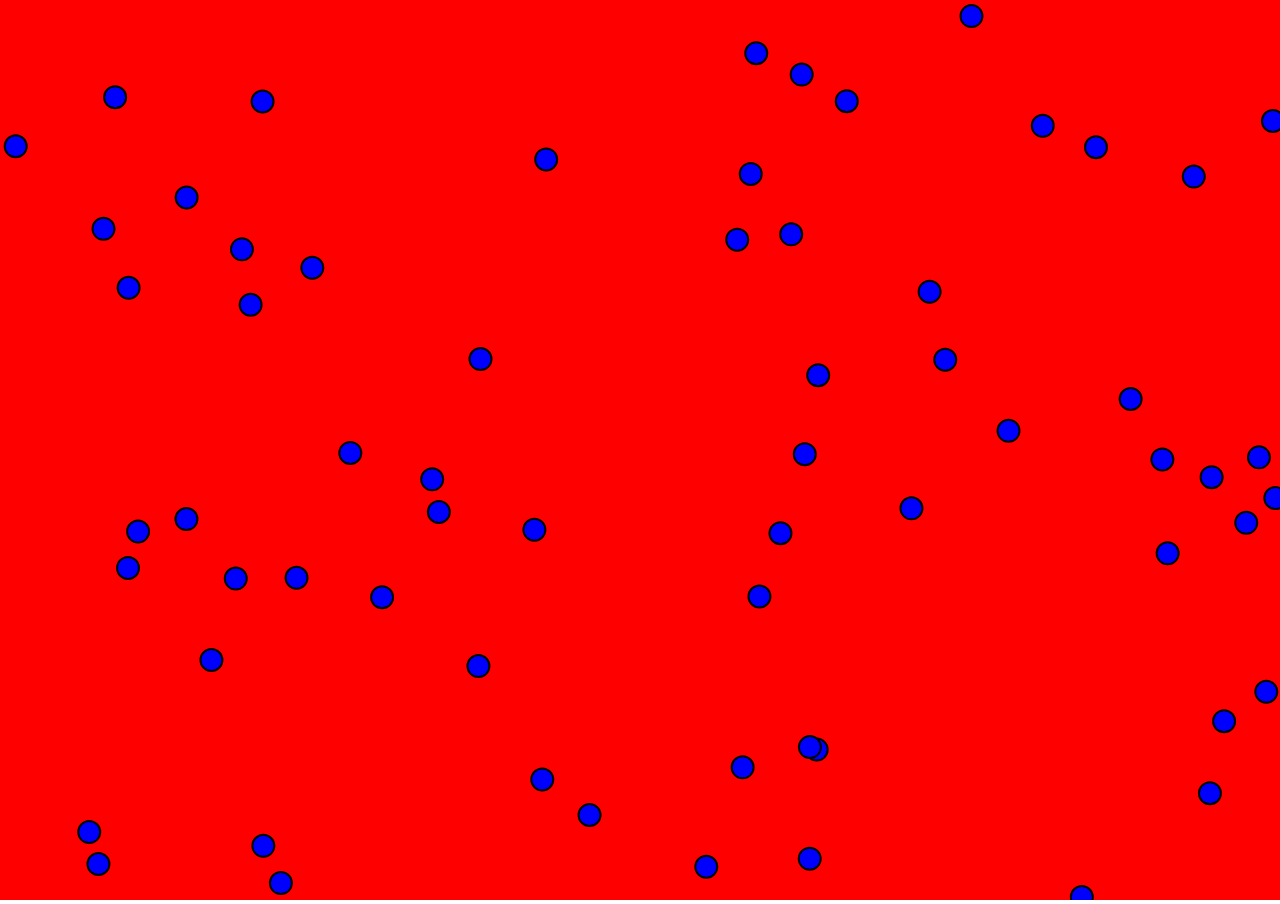
<file: html/01myPoint/index.html>
<!DOCTYPE html>
<html lang="en" dir="ltr">
  <head>
    <meta charset="utf-8">
    <title>myPoint</title>
    <link rel="stylesheet" href="style.css">
  </head>
  <body>
    <canvas id="canvas">hier had uw reclame kunnen staan</canvas>
    <script src="../../lib/Point.js" charset="utf-8"></script>
    <script src="script.js" charset="utf-8"></script>

  </body>
</html>
</file>
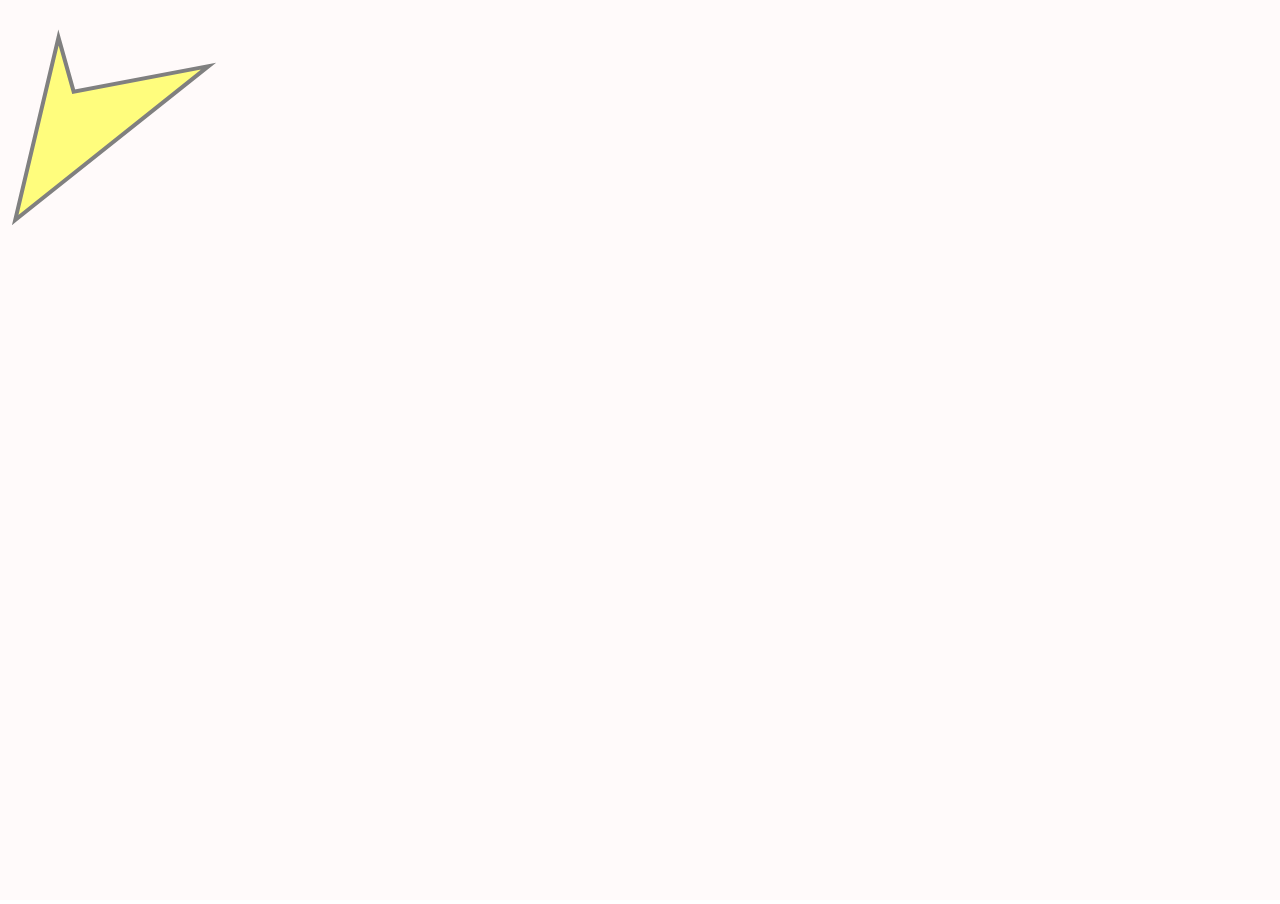
<file: html/02ConnectTheDots/index.html>
<!DOCTYPE html>
<html lang="en" dir="ltr">
  <head>
    <meta charset="utf-8">
    <title>connect the dots</title>
    <link rel="stylesheet" href="style.css">
  </head>
  <body>
    <canvas id="canvas">hier had uw reclame kunnen staan</canvas>
    <script src="../../lib/Point.js" charset="utf-8"></script>
    <script src="script.js" charset="utf-8"></script>

  </body>
</html>
</file>
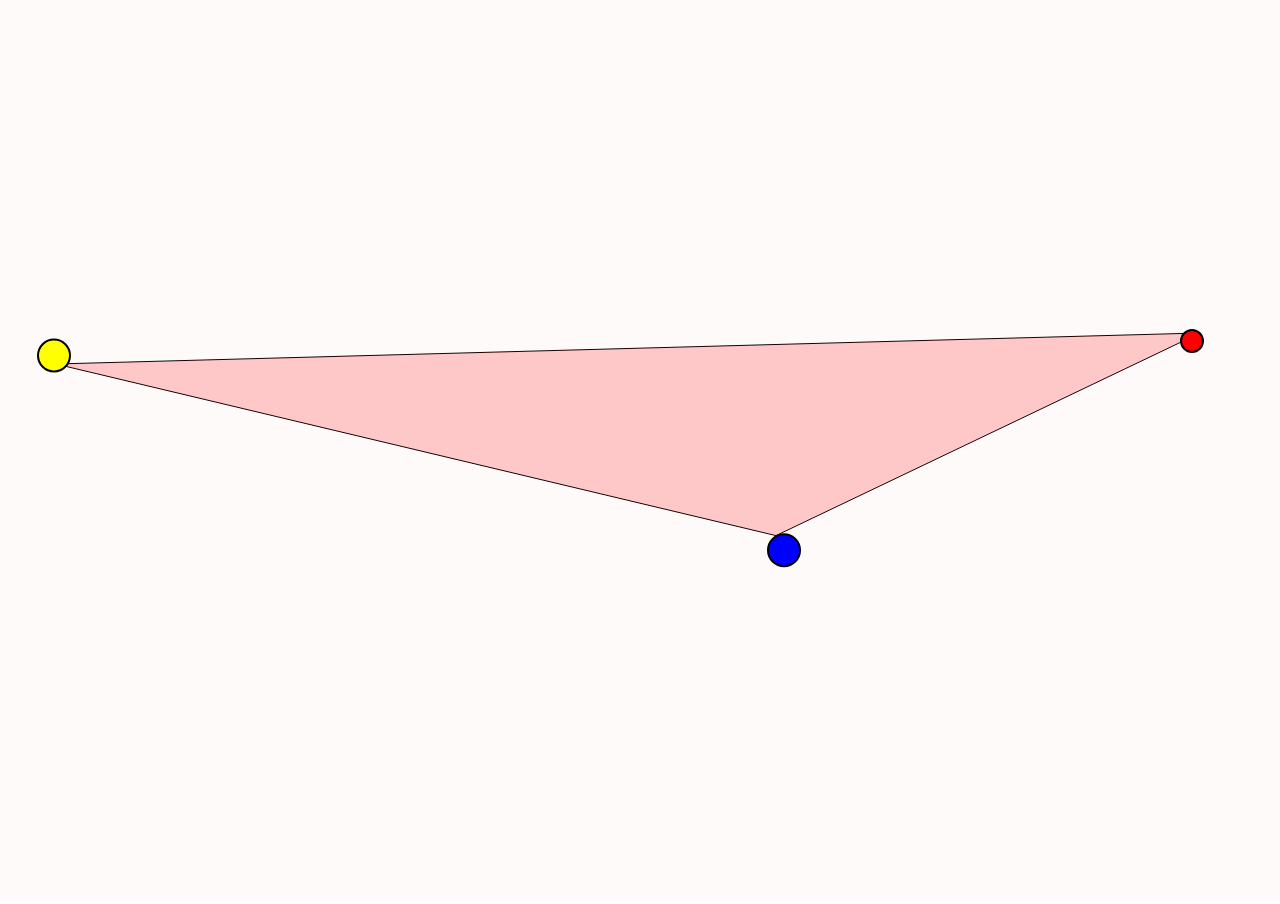
<file: html/03PositionVelocityAndAcceleration/index.html>
<!DOCTYPE html>
<html lang="en" dir="ltr">
  <head>
    <meta charset="utf-8">
    <title>Position, Velocity and Acceleration</title>
    <link rel="stylesheet" href="style.css">
  </head>
  <body>
    <canvas id="canvas">hier had uw reclame kunnen staan</canvas>
    <script src="../../lib/Point.js" charset="utf-8"></script>
    <script src="../../lib/Vector2d.js" charset="utf-8"></script>
    <script src="script.js" charset="utf-8"></script>

  </body>
</html>
</file>
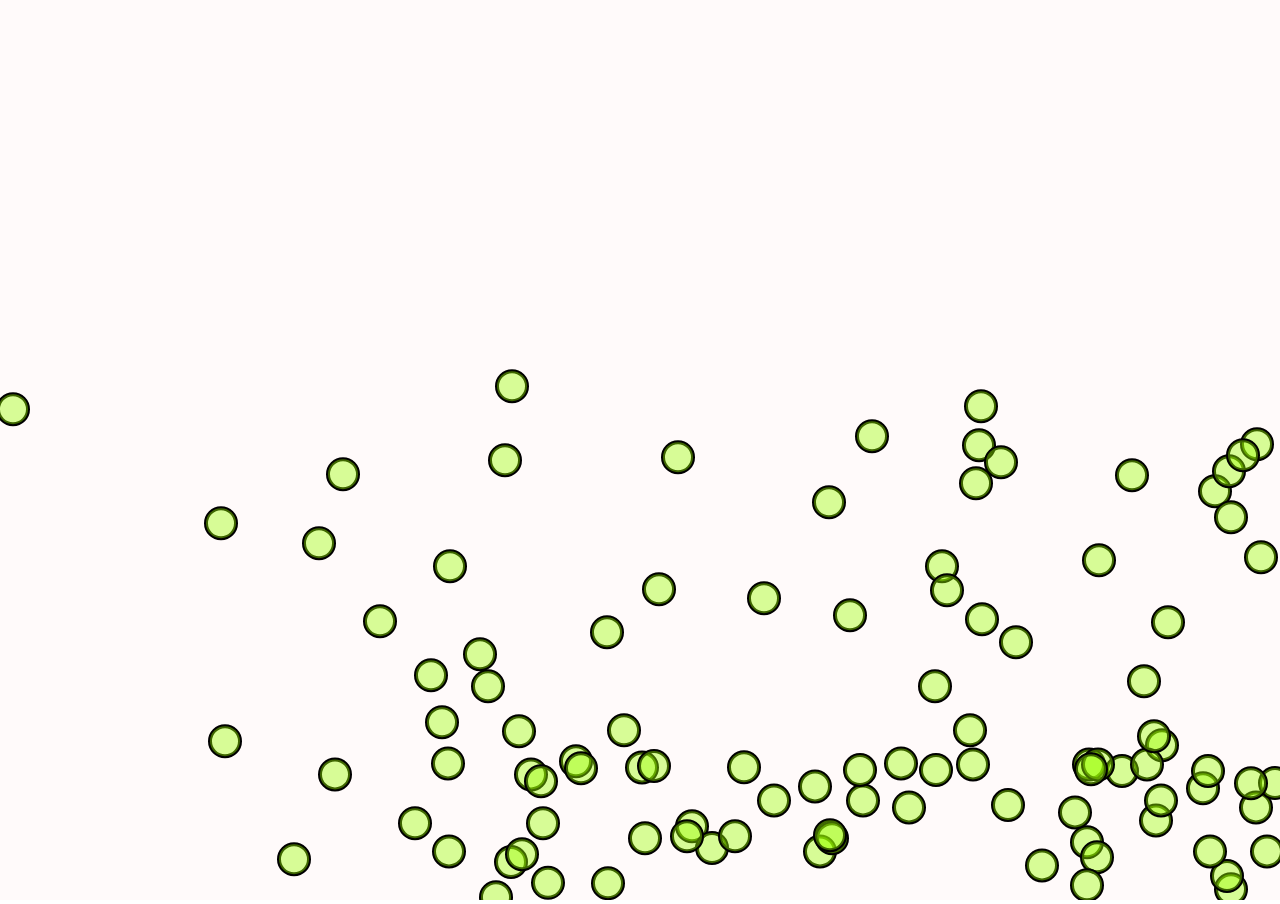
<file: html/04bouncingBalls/index.html>
<!DOCTYPE html>
<html lang="en" dir="ltr">
  <head>
    <meta charset="utf-8">
    <title>Bouncing Balls</title>
    <link rel="stylesheet" href="style.css">
  </head>
  <body>
    <canvas id="canvas">hier had uw reclame kunnen staan</canvas>
    <script src="../../lib/Point.js" charset="utf-8"></script>
    <script src="../../lib/Vector2d.js" charset="utf-8"></script>
    <script src="script.js" charset="utf-8"></script>

  </body>
</html>
</file>
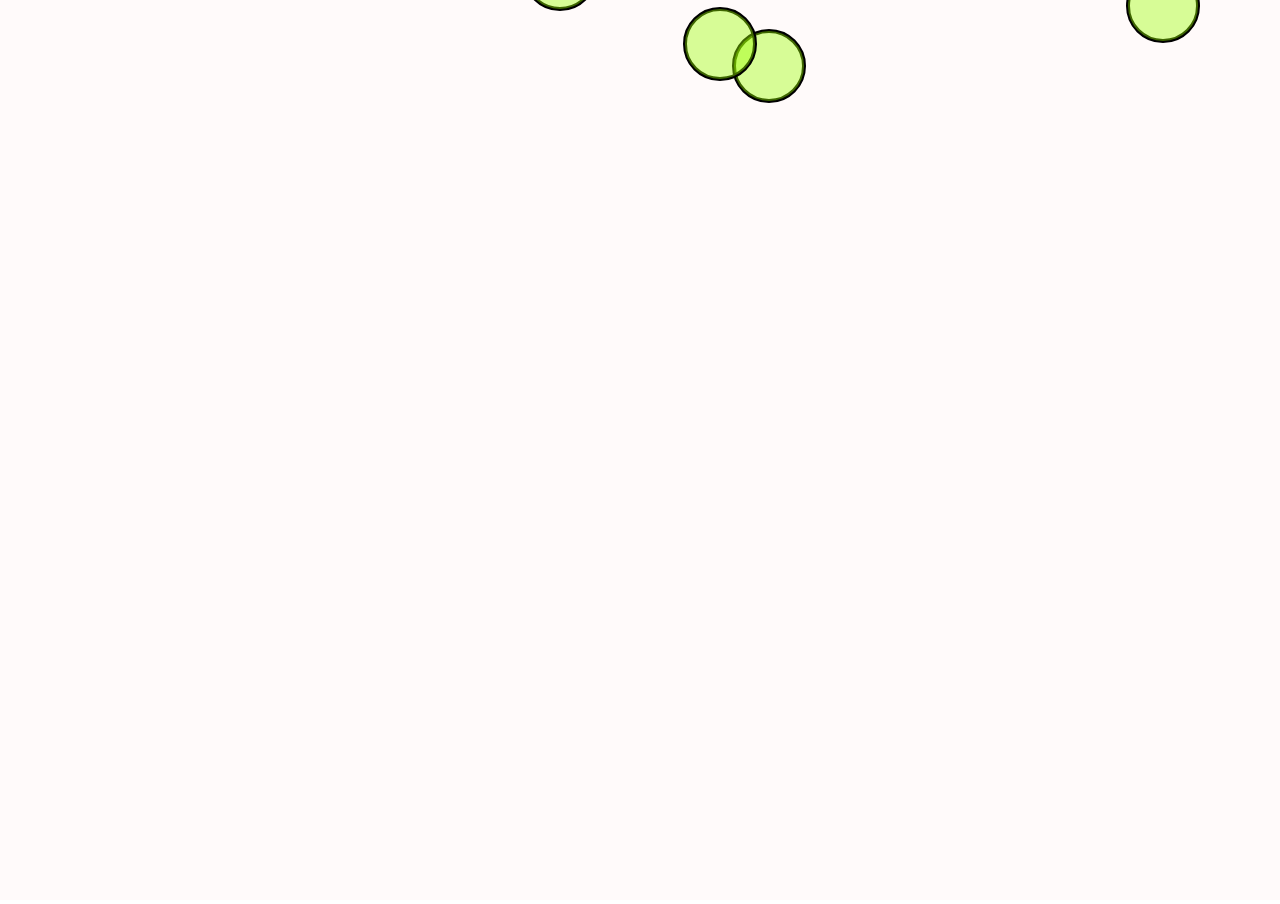
<file: html/05spawningBalls/index.html>
<!DOCTYPE html>
<html lang="en" dir="ltr">
  <head>
    <meta charset="utf-8">
    <title>Spawning Balls</title>
    <link rel="stylesheet" href="style.css">
  </head>
  <body>
    <canvas id="canvas">hier had uw reclame kunnen staan</canvas>
    <script src="../../lib/Point.js" charset="utf-8"></script>
    <script src="../../lib/Vector2d.js" charset="utf-8"></script>
    <script src="script.js" charset="utf-8"></script>

  </body>
</html>
</file>
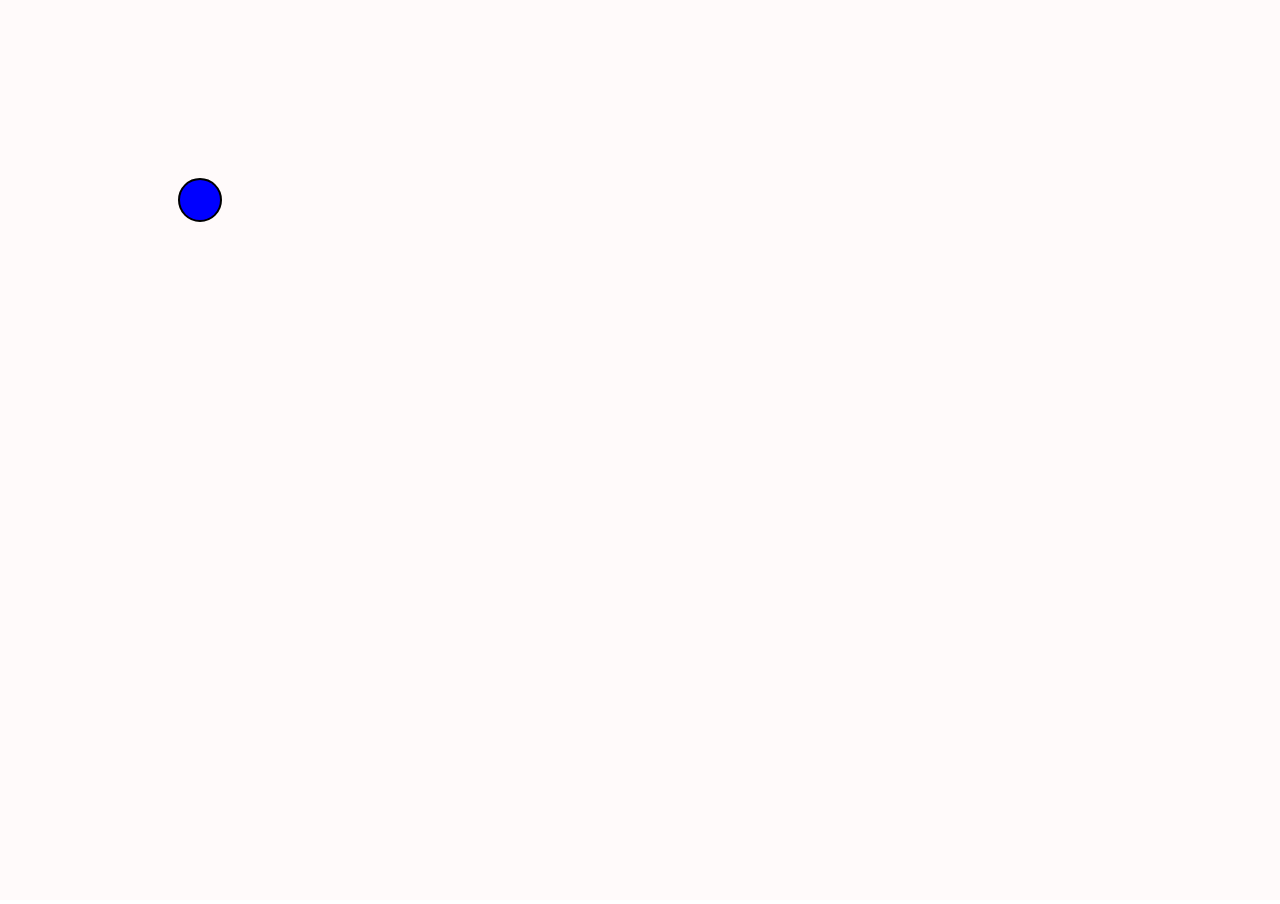
<file: html/06draggablePoint/index.html>
<!DOCTYPE html>
<html lang="en" dir="ltr">
  <head>
    <meta charset="utf-8">
    <title>06 draggable point</title>
    <link rel="stylesheet" href="style.css">
  </head>
  <body>
    <canvas id="canvas">hier had uw reclame kunnen staan</canvas>
    <script src="../../lib/Point.js" charset="utf-8"></script>
    <script src="../../lib/Vector2d.js" charset="utf-8"></script>
    <script src="script.js" charset="utf-8"></script>

  </body>
</html>
</file>
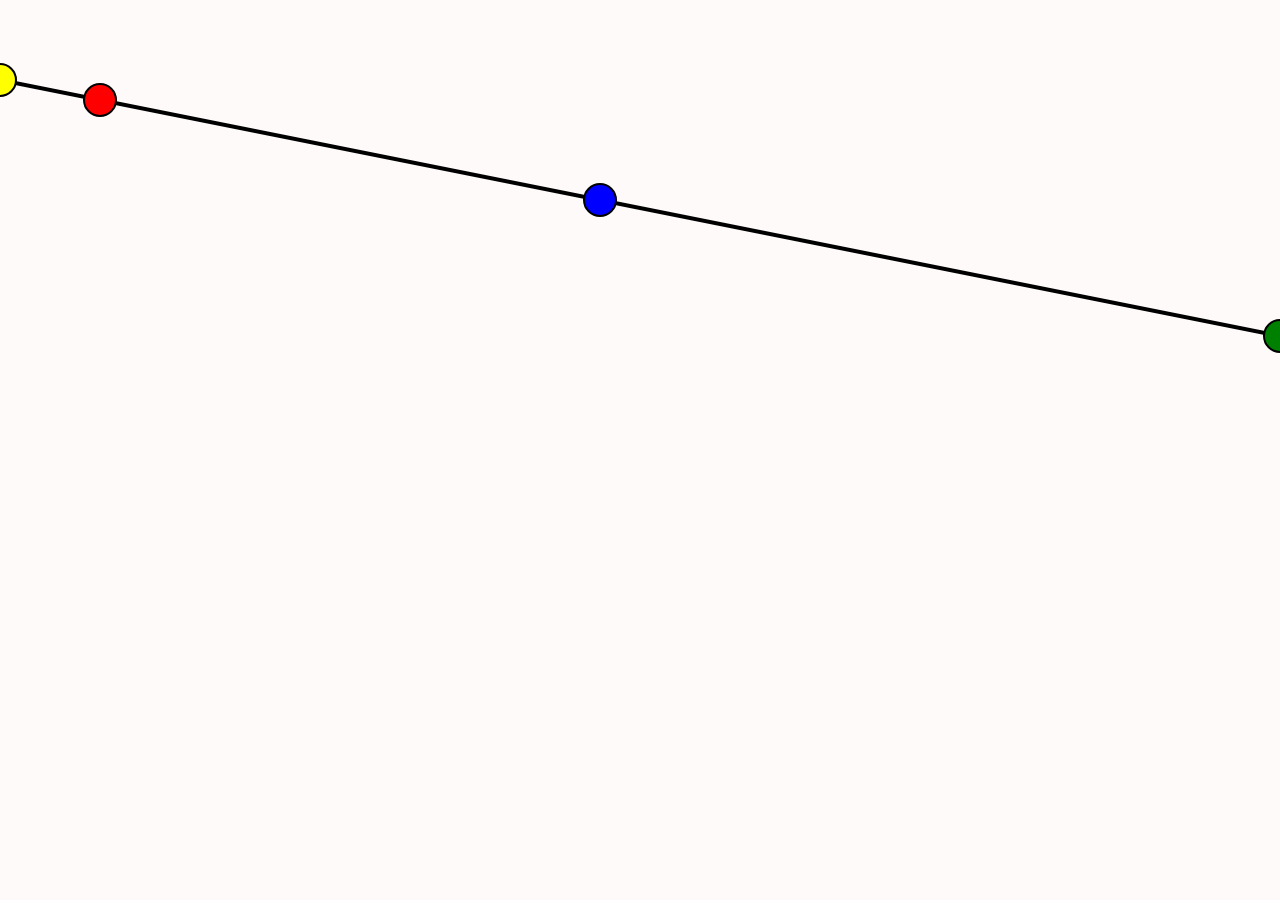
<file: html/07linearFunction/index.html>
<!DOCTYPE html>
<html lang="en" dir="ltr">
  <head>
    <meta charset="utf-8">
    <title>07 Linear function</title>
    <link rel="stylesheet" href="style.css">
  </head>
  <body>
    <canvas id="canvas">hier had uw reclame kunnen staan</canvas>
    <script src="../../lib/Point.js" charset="utf-8"></script>
    <script src="../../lib/Vector2d.js" charset="utf-8"></script>
    <script src="../../lib/LinearFunction.js" charset="utf-8"></script>
    <script src="script.js" charset="utf-8"></script>

  </body>
</html>
</file>
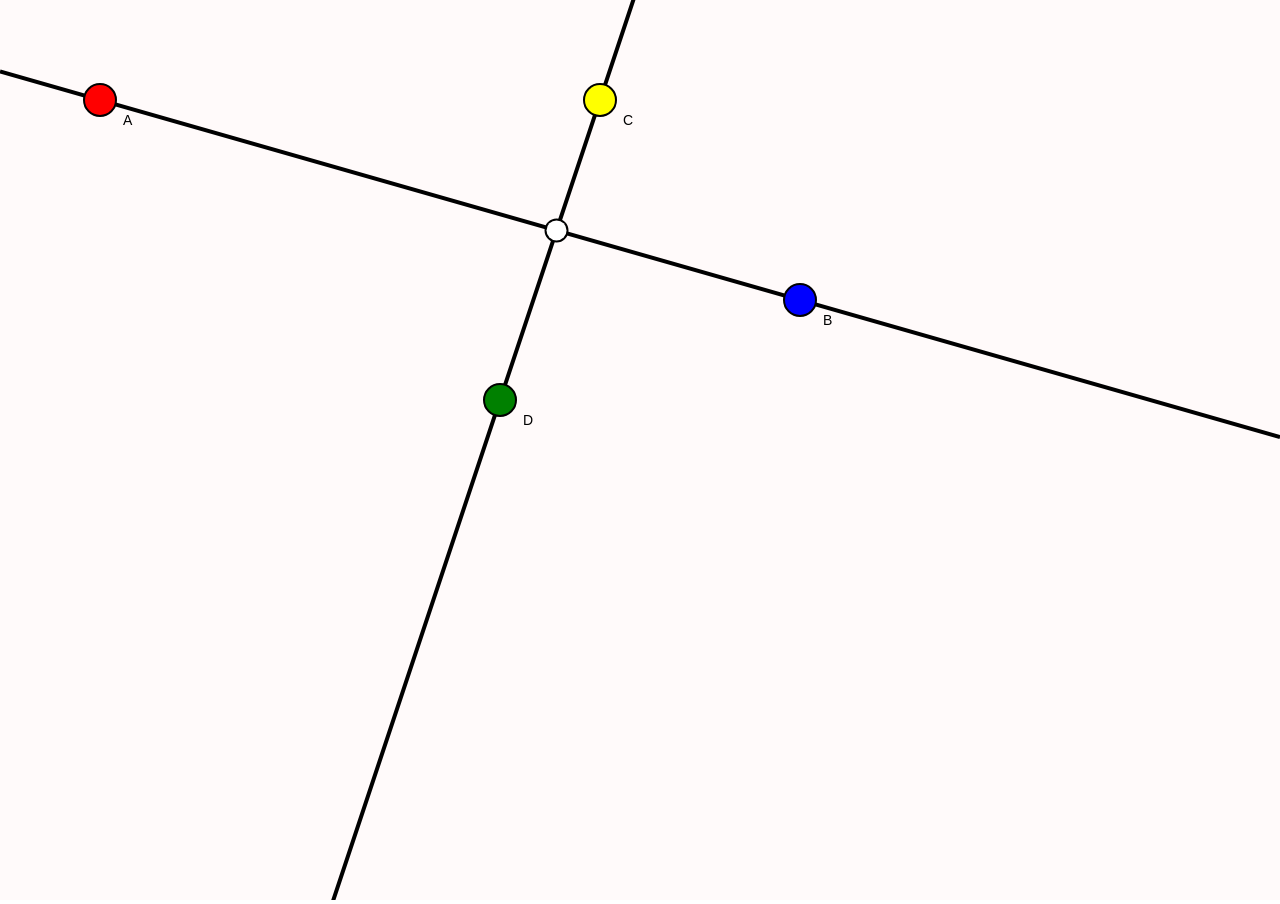
<file: html/08intersectingLines/index.html>
<!DOCTYPE html>
<html lang="en" dir="ltr">
  <head>
    <meta charset="utf-8">
    <title>08 intersecting lines</title>
    <link rel="stylesheet" href="style.css">
  </head>
  <body>
    <canvas id="canvas">hier had uw reclame kunnen staan</canvas>
    <script src="../../lib/Point.js" charset="utf-8"></script>
    <script src="../../lib/Vector2d.js" charset="utf-8"></script>
    <script src="../../lib/LinearFunction.js" charset="utf-8"></script>
    <script src="script.js" charset="utf-8"></script>

  </body>
</html>
</file>
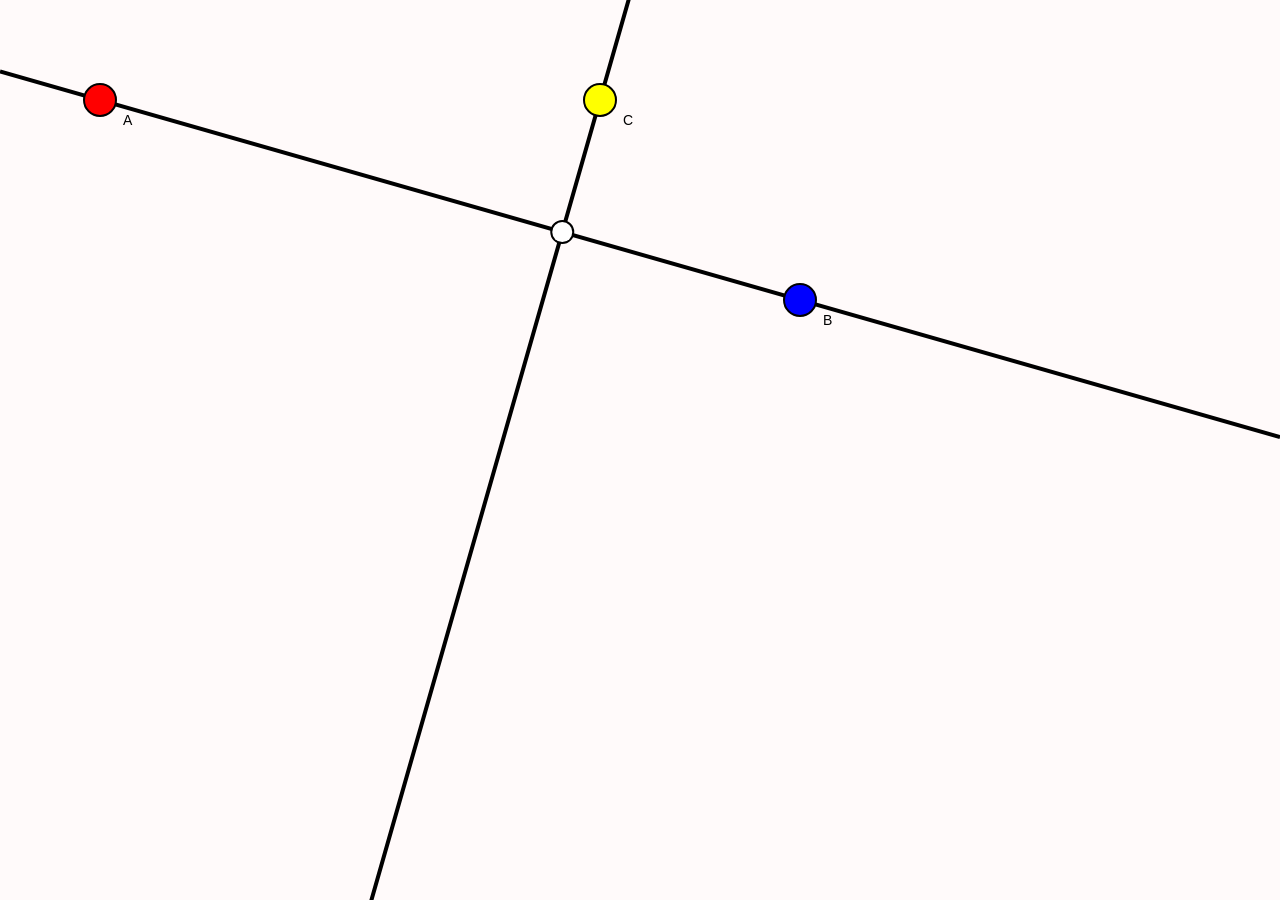
<file: html/09perpendicularLine/index.html>
<!DOCTYPE html>
<html lang="en" dir="ltr">
  <head>
    <meta charset="utf-8">
    <title>09 perpendicular line</title>
    <link rel="stylesheet" href="style.css">
  </head>
  <body>
    <canvas id="canvas">hier had uw reclame kunnen staan</canvas>
    <script src="../../lib/Point.js" charset="utf-8"></script>
    <script src="../../lib/Vector2d.js" charset="utf-8"></script>
    <script src="../../lib/LinearFunction.js" charset="utf-8"></script>
    <script src="script.js" charset="utf-8"></script>

  </body>
</html>
</file>
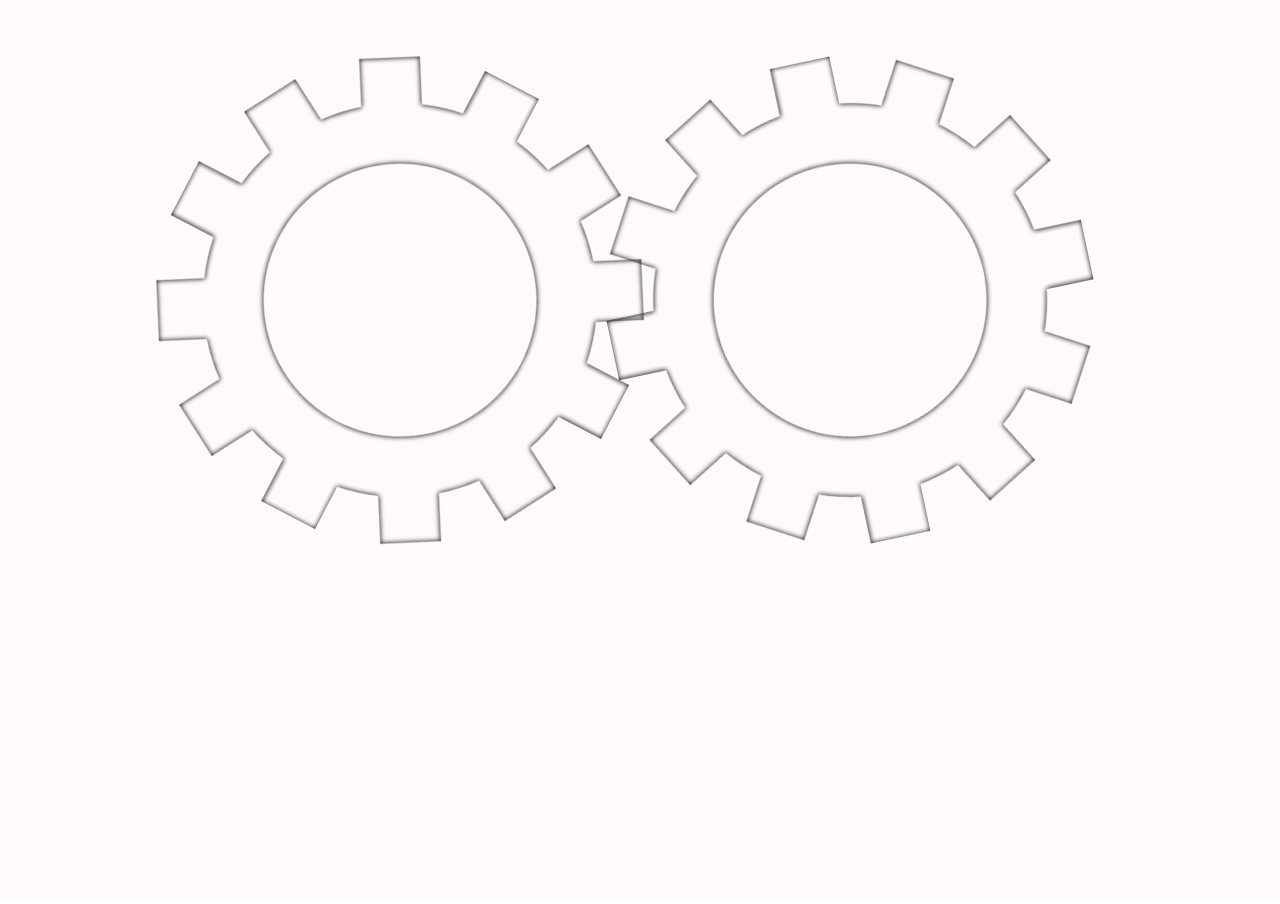
<file: html/13cogsAndGear/index.html>
<!DOCTYPE html>
<html lang="en" dir="ltr">
  <head>
    <meta charset="utf-8">
    <title>09 perpendicular line</title>
    <link rel="stylesheet" href="style.css">
  </head>
  <body>
    <canvas id="canvas">hier had uw reclame kunnen staan</canvas>
    <script src="script.js" charset="utf-8"></script>
  </body>
</html>
</file>
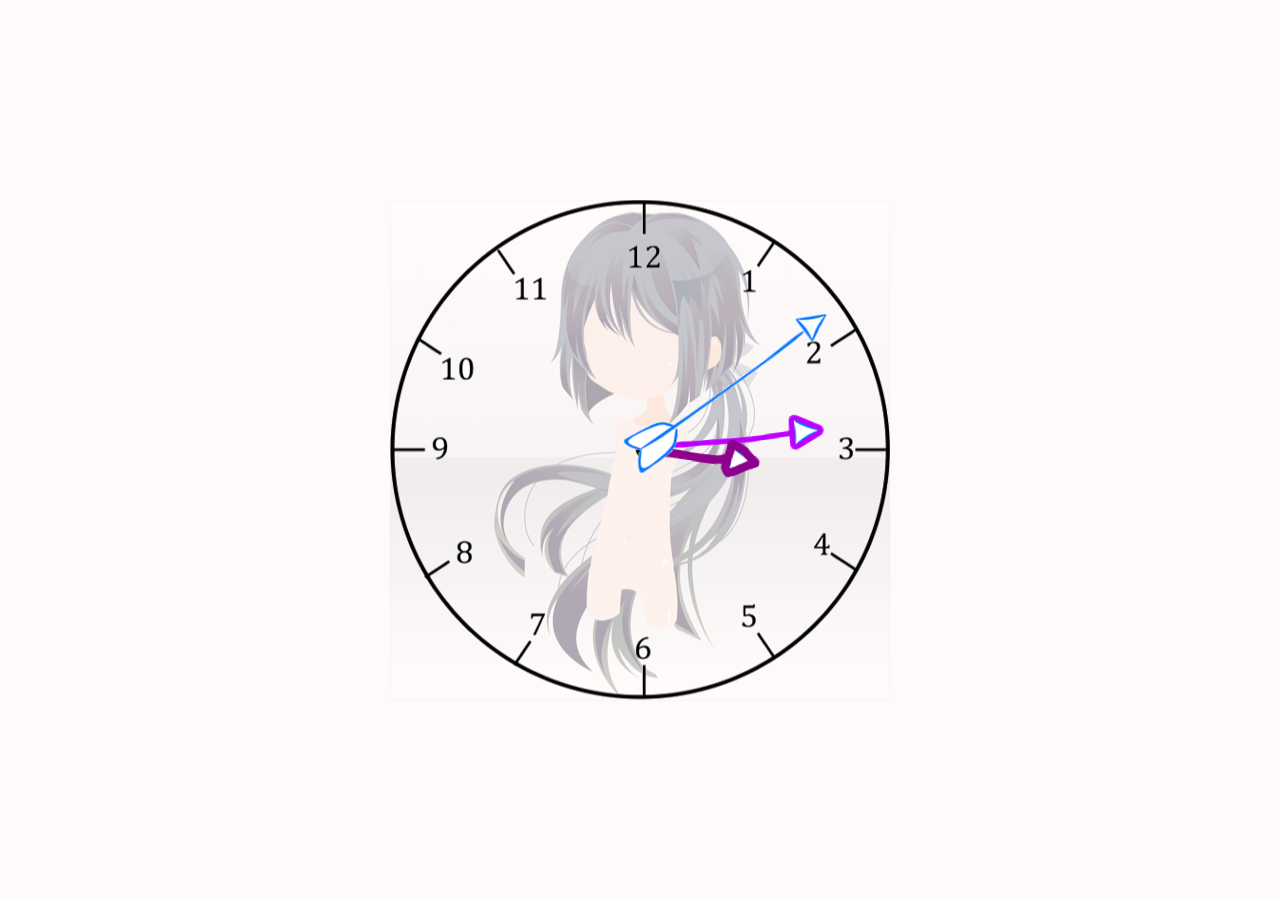
<file: html/15myClock/index.html>
<!DOCTYPE html>
<html lang="en" dir="ltr">
  <head>
    <meta charset="utf-8">
    <title>15 my clock</title>
    <link rel="stylesheet" href="style.css">
  </head>
  <body>
    <canvas id="canvas">hier had uw reclame kunnen staan</canvas>
    <script src="script.js" charset="utf-8"></script>
  </body>
</html>
</file>
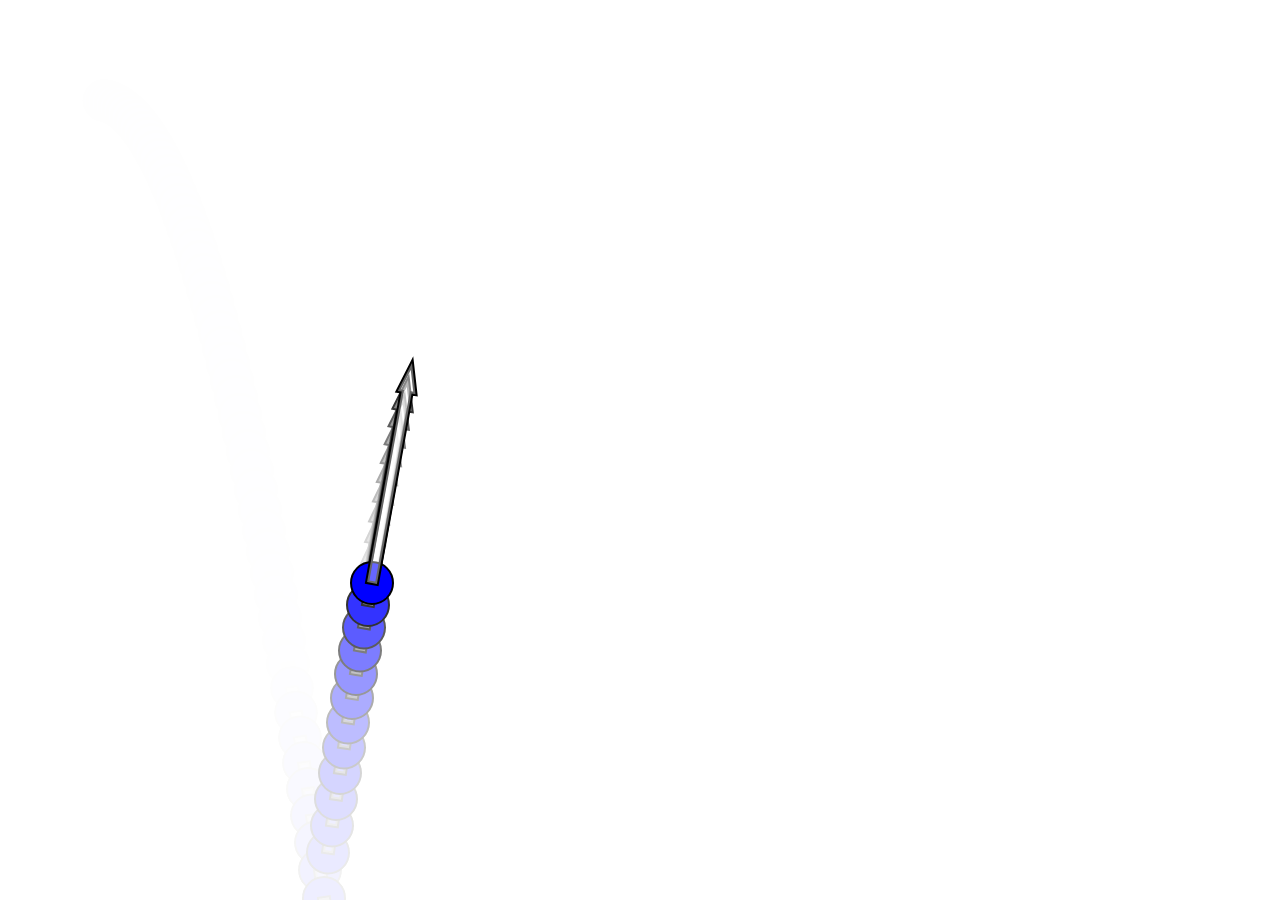
<file: html/17drawTheVector/index.html>
<!DOCTYPE html>
<html lang="en" dir="ltr">
  <head>
    <meta charset="utf-8">
    <title>17 draw the vector</title>
    <link rel="stylesheet" href="style.css">
  </head>
  <body>
    <canvas id="canvas">hier had uw reclame kunnen staan</canvas>
    <script src="../../lib/Point.js" charset="utf-8"></script>
    <script src="../../lib/Vector2d.js" charset="utf-8"></script>
    <script src="script.js" charset="utf-8"></script>
  </body>
</html>
</file>
<file: html/01myPoint/style.css>
body{
  padding: 0;
  margin:0;
  overflow: hidden;
}

#canvas{

  background-color: red;
  overflow: hidden;
}
</file>
<file: html/02ConnectTheDots/style.css>
body{
  padding: 0;
  margin:0;
}

#canvas{

  background-color: snow;
}
</file>
<file: html/03PositionVelocityAndAcceleration/style.css>
body{
  padding: 0;
  margin:0;
  overflow: hidden;
}

#canvas{

  background-color: snow;
}
</file>
<file: html/04bouncingBalls/style.css>
body{
  padding: 0;
  margin:0;
  overflow: hidden;
}

#canvas{

  background-color: snow;
}
</file>
<file: html/05spawningBalls/style.css>
body{
  padding: 0;
  margin:0;
  overflow: hidden;
  --cursor: url(media/crosshair.png) 25 25, auto;
}

#canvas{
  background-color: snow;
}
</file>
<file: html/06draggablePoint/style.css>
body{
  padding: 0;
  margin:0;
  overflow: hidden;
}

#canvas{
  background-color: snow;
}
</file>
<file: html/07linearFunction/style.css>
body{
  padding: 0;
  margin:0;
  overflow: hidden;
}

#canvas{
  background-color: snow;
}
</file>
<file: html/08intersectingLines/style.css>
body{
  padding: 0;
  margin:0;
  overflow: hidden;
}

#canvas{
  background-color: snow;
}
</file>
<file: html/09perpendicularLine/style.css>
body{
  padding: 0;
  margin:0;
  overflow: hidden;
}

#canvas{
  background-color: snow;
}
</file>
<file: html/13cogsAndGear/style.css>
body{
  padding: 0;
  margin:0;
  overflow: hidden;
}

#canvas{
  background-color: snow;
}
</file>
<file: html/15myClock/style.css>
body{
  padding: 0;
  margin:0;
  overflow: hidden;
}

#canvas{
  background-color: snow;
}
</file>
<file: html/17drawTheVector/style.css>
body{
  padding: 0;
  margin:0;
  overflow: hidden;
}

#canvas{
  background-color: snow;
}
</file>
